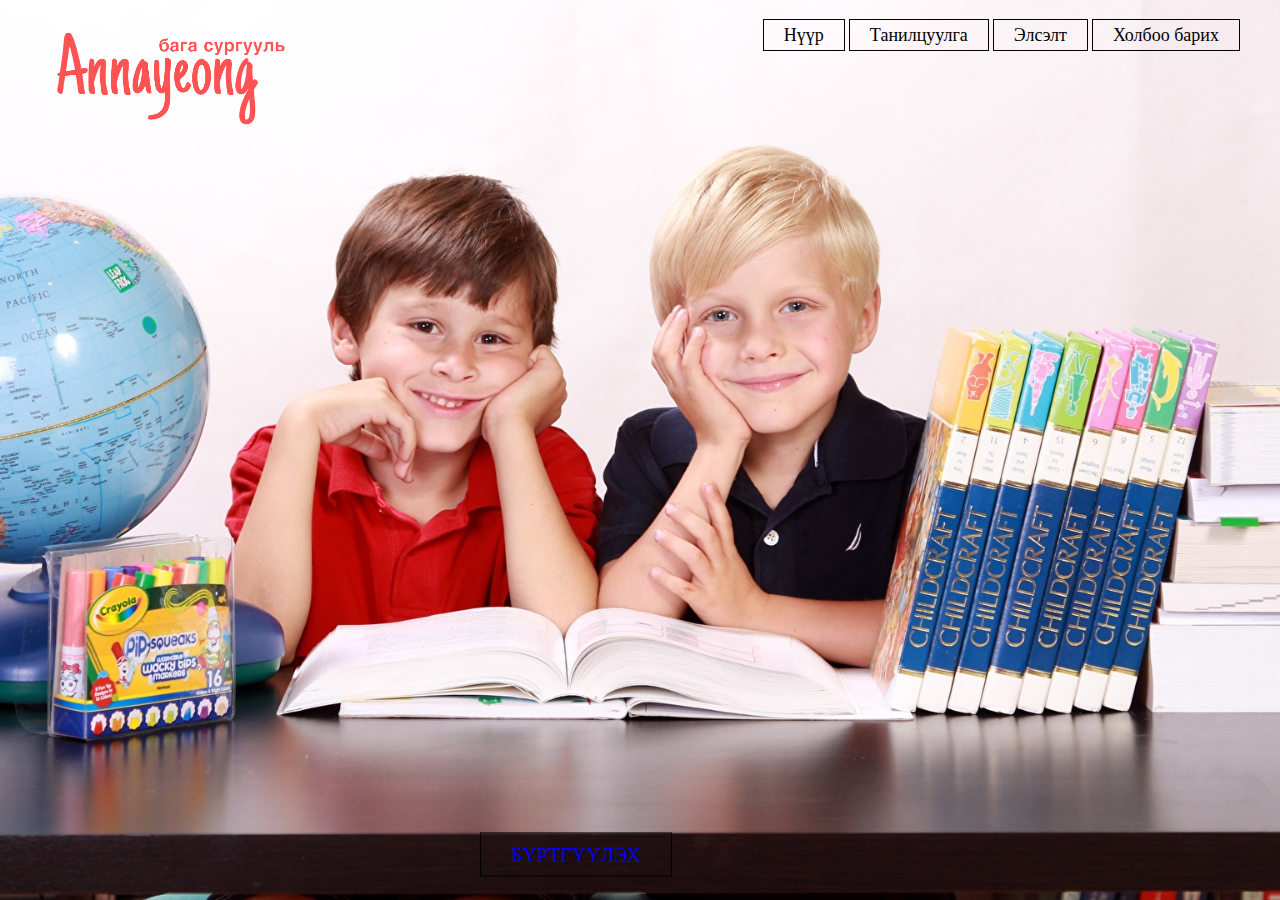
<file: index.html>
<!DOCTYPE html>
<html>
<head>
	<meta charset="utf-8">
	<title>ТАВТАЙ МОРИЛ</title>
	<link href="style.css" rel="stylesheet" type="text/css">
</head>
<body>
  <header>
    </div>
    <div class="main"> 
      <div class="logo">
        <img src="logo.png">
      <ul>
        <li><a href="index.html">Нүүр</a></li>
        <li><a href="about.html">Танилцуулга</a></li>
        <li><a href="pay.html">Элсэлт</a></li>
        <li><a href="contact.html">Холбоо барих</a></li>
      </ul>
    </div>
    <div class="button">
      <a href="#" class="btn">БҮРТГҮҮЛЭХ</a>
    </div>
  </header>
</body>
</html>
</file>
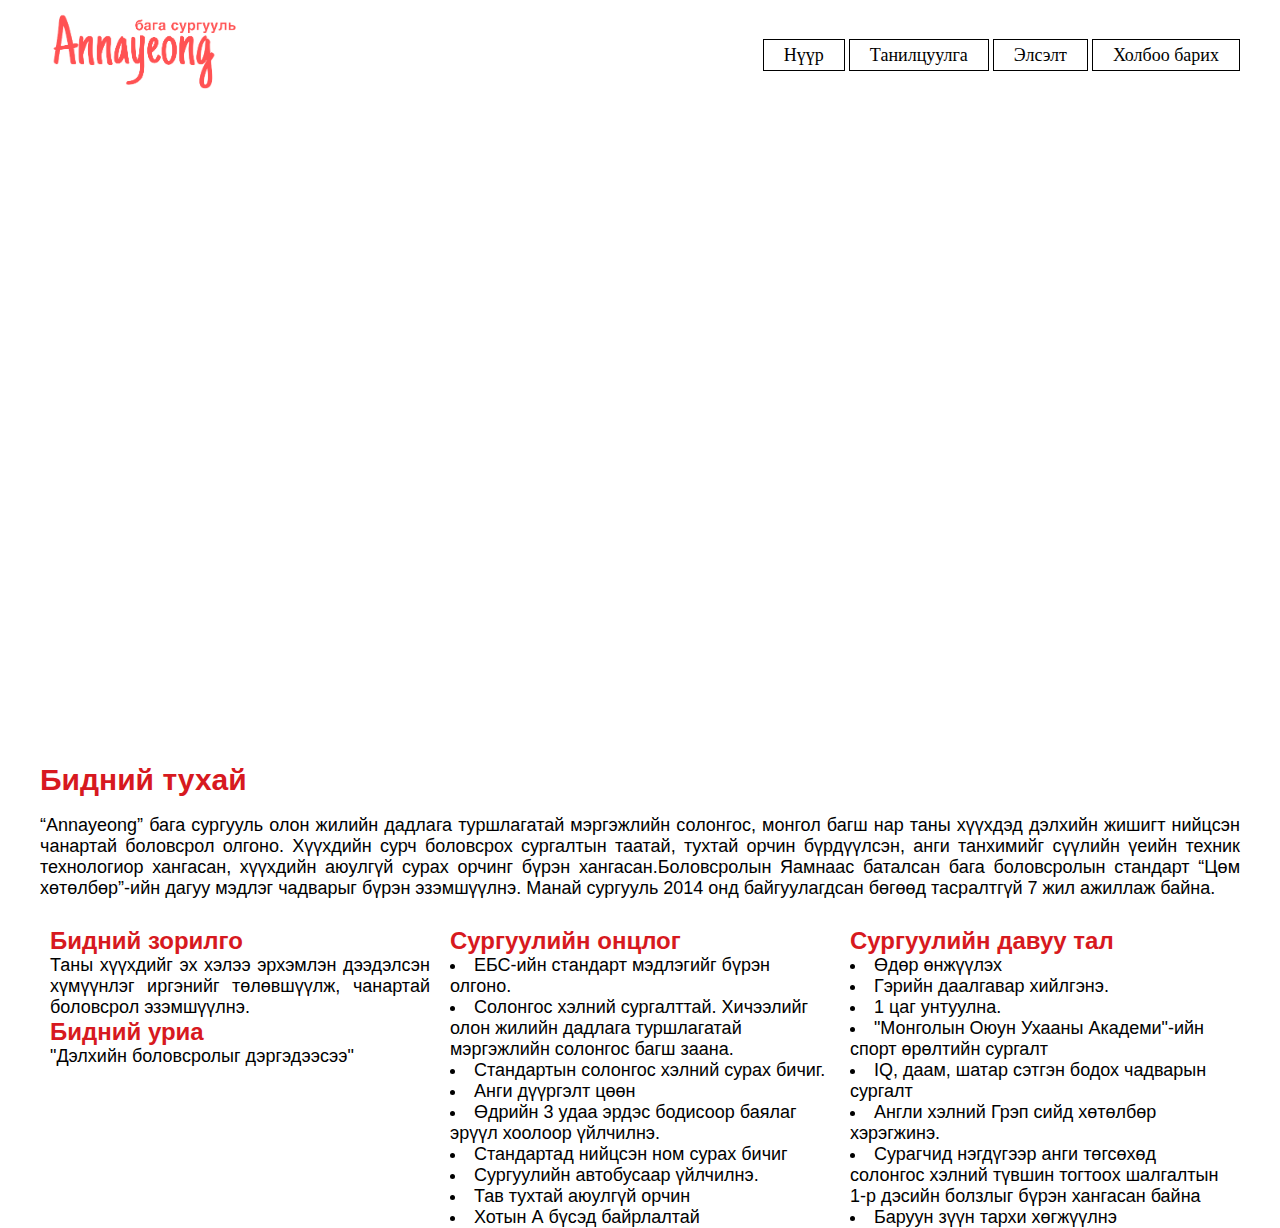
<file: about.html>
<html>
<head>
	<meta charset="utf-8">
	<title>ТАВТАЙ МОРИЛ</title>
	<meta name="viewport" content="width=device-width, initial-scale=1">
	<link rel="stylesheet" type="text/css" href="nuurstyle.css">
</head>
<body>
	<header>
		<div class="main">
			<div class="logo">
        	<img src="logo.png">
			<ul>
        		<li><a href="index.html">Нүүр</a></li>
        		<li><a href="about.html">Танилцуулга</a></li>
        		<li><a href="pay.html">Элсэлт</a></li>
        		<li><a href="contact.html">Холбоо барих</a></li>
      		</ul>
      	</div>
      	<div class="iframe-container">
	<iframe width="1200" height="600" src="https://www.youtube.com/embed/_4mLGpiUDC4" title="YouTube video player" frameborder="0" allow="accelerometer; autoplay; clipboard-write; encrypted-media; gyroscope; picture-in-picture" allowfullscreen></iframe>
&nbsp;&nbsp;&nbsp;&nbsp;&nbsp;&nbsp;&nbsp;&nbsp;&nbsp;&nbsp;&nbsp;&nbsp;&nbsp;&nbsp;&nbsp;&nbsp;&nbsp;&nbsp;&nbsp;&nbsp;&nbsp;&nbsp;&nbsp;&nbsp;&nbsp;&nbsp;&nbsp;&nbsp;&nbsp;&nbsp;&nbsp;&nbsp;&nbsp;&nbsp;&nbsp;&nbsp;
<section id="1"> 
	<h1>Бидний тухай</h1>
&nbsp;&nbsp;&nbsp;&nbsp;&nbsp;&nbsp;&nbsp;&nbsp;&nbsp;&nbsp;&nbsp;&nbsp;&nbsp;&nbsp;&nbsp;
	<p>“Annayeong” бага сургууль олон жилийн дадлага туршлагатай мэргэжлийн солонгос, монгол багш нар таны хүүхдэд дэлхийн жишигт нийцсэн чанартай боловсрол олгоно. Хүүхдийн сурч боловсрох сургалтын таатай, тухтай орчин бүрдүүлсэн, анги танхимийг сүүлийн үеийн техник технологиор хангасан, хүүхдийн аюулгүй сурах орчинг бүрэн хангасан.Боловсролын Яамнаас баталсан бага боловсролын стандарт “Цөм хөтөлбөр”-ийн дагуу мэдлэг чадварыг бүрэн эзэмшүүлнэ. Манай сургууль 2014 онд байгуулагдсан бөгөөд тасралтгүй 7 жил ажиллаж байна.</p>
	&nbsp;&nbsp;&nbsp;&nbsp;&nbsp;&nbsp;&nbsp;&nbsp;&nbsp;&nbsp;&nbsp;&nbsp;&nbsp;&nbsp;&nbsp;
<style type="text/css">
		* {
  box-sizing: border-box;
}
/* Create three equal columns that floats next to each other */
.column {
  float: left;
  width: 33.33%;
  padding: 10px;
  height: 300px; /* Should be removed. Only for demonstration */
}

/* Clear floats after the columns */
.row:after {
  content: "";
  display: table;
  clear: both;
}
h2{
  color: #d71920;
  font-family: arial;
}
li{
  font-family: arial;
  font-size: 18px;
}
p{
  font-size: 18px;
  font-family: arial;
}
</style>
</head>
<body>
<div class="row">
  <div class="column" style="background-color:#ffffff;">
    <h2>Бидний зорилго</h2>
    <p>Таны хүүхдийг эх хэлээ эрхэмлэн дээдэлсэн хүмүүнлэг иргэнийг төлөвшүүлж, чанартай боловсрол эзэмшүүлнэ.</p>
    <h2>Бидний уриа</h2>
    <p>&quot;Дэлхийн боловсролыг дэргэдээсээ&quot;</p>
  </div>
  <div class="column" style="background-color:#ffffff;">
    <h2>Сургуулийн онцлог</h2>
    <p>
        <li>ЕБС-ийн стандарт мэдлэгийг бүрэн олгоно.</li>
        <li>Солонгос хэлний сургалттай. Хичээлийг олон жилийн дадлага туршлагатай  мэргэжлийн солонгос багш заана.</li>
        <li>Стандартын солонгос хэлний сурах бичиг.</li>
        <li>Анги дүүргэлт цөөн</li>
        <li>Өдрийн 3 удаа эрдэс бодисоор баялаг эрүүл хоолоор үйлчилнэ.</li>
        <li>Стандартад нийцсэн ном сурах бичиг</li>
        <li>Сургуулийн автобусаар үйлчилнэ.</li>
        <li>Тав тухтай аюулгүй орчин</li>
        <li>Хотын А бүсэд байрлалтай</li>
    </p>
  </div>
  <div class="column" style="background-color:#ffffff;">
    <h2>Сургуулийн давуу тал</h2>
    <p>
        <li>Өдөр өнжүүлэх</li>
          <li>Гэрийн даалгавар хийлгэнэ.</li>
          <li>1 цаг унтуулна.</li>
        <li>&quot;Монголын Оюун Ухааны Академи&quot;-ийн спорт өрөлтийн сургалт</li>
        <li>IQ, даам, шатар сэтгэн бодох чадварын сургалт</li>
        <li>Англи хэлний Грэп сийд хөтөлбөр хэрэгжинэ.</li>
        <li>Сурагчид нэгдүгээр анги төгсөхөд солонгос хэлний түвшин тогтоох шалгалтын 1-р дэсийн болзлыг бүрэн хангасан байна</li>
        <li>Баруун зүүн тархи хөгжүүлнэ</li>
    </p>
  </div>
</div>
</section>
</file>
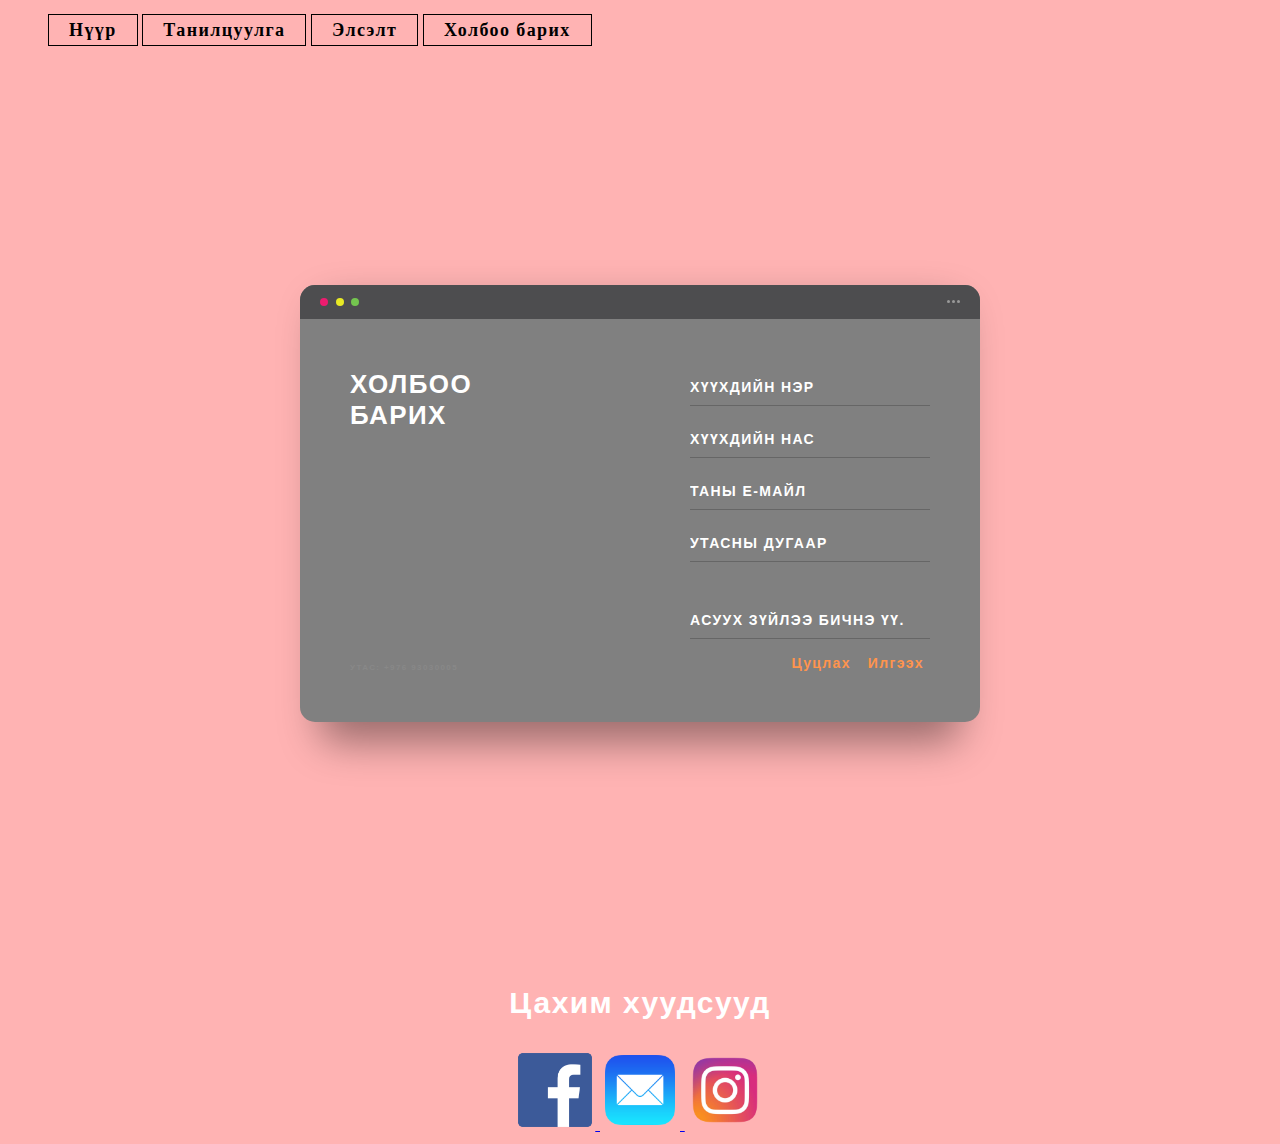
<file: contact.html>
<!DOCTYPE html>
<head>
  <meta charset="utf-8">
  <title>ТАВТАЙ МОРИЛ</title>
</head>
<body>
  <header>
    </div>
    <div class="main"> 
      <ul>
        <li><a href="index.html">Нүүр</a></li>
        <li><a href="about.html">Танилцуулга</a></li>
        <li><a href="pay.html">Элсэлт</a></li>
        <li><a href="contact.html">Холбоо барих</a></li>
      </ul>
      <style type="text/css">
        ul{
          display: inline-block;
          list-style-type: none;
        }
        ul li{
          display: inline-block;
        }
        ul li a{
          text-decoration: none;
          color: black;
          padding: 5px 20px;
          border: 1px solid black;
          font-size: 18px;
          font-family: Century Gothic;
        }
        ul li a:hover{
          background-color: #fff;
          color: 000;
          transition: 0.6s ease;
        }
      </style>
    </div>
  </header>
</body>
<style type="text/css">
  *, *:before, *:after {
  box-sizing: border-box;
  -webkit-font-smoothing: antialiased;
  -moz-osx-font-smoothing: grayscale;
}
body {
  background: #ffb3b3;
  font-size: 12px;
}

body, button, input {
  font-family: 'Montserrat', sans-serif;
  font-weight: 700;
  letter-spacing: 1.4px;
}

.background {
  display: flex;
  min-height: 100vh;
}

.container {
  flex: 0 1 700px;
  margin: auto;
  padding: 10px;
}

.screen {
  position: relative;
  background: #808080;
  border-radius: 15px;
}

.screen:after {
  content: '';
  display: block;
  position: absolute;
  top: 0;
  left: 20px;
  right: 20px;
  bottom: 0;
  border-radius: 15px;
  box-shadow: 0 20px 40px rgba(0, 0, 0, .4);
  z-index: -1;
}

.screen-header {
  display: flex;
  align-items: center;
  padding: 10px 20px;
  background: #4d4d4f;
  border-top-left-radius: 15px;
  border-top-right-radius: 15px;
}

.screen-header-left {
  margin-right: auto;
}

.screen-header-button {
  display: inline-block;
  width: 8px;
  height: 8px;
  margin-right: 3px;
  border-radius: 8px;
  background: white;
}

.screen-header-button.close {
  background: #ed1c6f;
}

.screen-header-button.maximize {
  background: #e8e925;
}

.screen-header-button.minimize {
  background: #74c54f;
}

.screen-header-right {
  display: flex;
}

.screen-header-ellipsis {
  width: 3px;
  height: 3px;
  margin-left: 2px;
  border-radius: 8px;
  background: #999;
}

.screen-body {
  display: flex;
}

.screen-body-item {
  flex: 1;
  padding: 50px;
}

.screen-body-item.left {
  display: flex;
  flex-direction: column;
}

.app-title {
  display: flex;
  flex-direction: column;
  position: relative;
  color: #fff;
  font-size: 26px;
}
.app-contact {
  margin-top: auto;
  font-size: 8px;
  color: #888;
}

.app-form-group {
  margin-bottom: 15px;
}

.app-form-group.message {
  margin-top: 40px;
}

.app-form-group.buttons {
  margin-bottom: 0;
  text-align: right;
}

.app-form-control {
  width: 100%;
  padding: 10px 0;
  background: none;
  border: none;
  border-bottom: 1px solid #666;
  color: #ddd;
  font-size: 14px;
  text-transform: uppercase;
  outline: none;
  transition: border-color .2s;
}

.app-form-control::placeholder {
  color: #fff;
}

.app-form-control:focus {
  border-bottom-color: #fff;
}

.app-form-button {
  background: none;
  border: none;
  color: #ff944d;
  font-size: 14px;
  cursor: pointer;
  outline: none;
}

.app-form-button:hover {
  color: #b9134f;
}

.dribbble {
  width: 20px;
  height: 20px;
  margin: 0 5px;
}

@media screen and (max-width: 520px) {
  .screen-body {
    flex-direction: column;
  }

  .screen-body-item.left {
    margin-bottom: 30px;
  }

  .app-title {
    flex-direction: row;
  }

  .app-title span {
    margin-right: 12px;
  }

  .app-title:after {
    display: none;
  }
}

@media screen and (max-width: 600px) {
  .screen-body {
    padding: 40px;
  }

  .screen-body-item {
    padding: 0;
  }
}

</style>
<div class="background">
  <div class="container">
    <div class="screen">
      <div class="screen-header">
        <div class="screen-header-left">
          <div class="screen-header-button close"></div>
          <div class="screen-header-button maximize"></div>
          <div class="screen-header-button minimize"></div>
        </div>
        <div class="screen-header-right">
          <div class="screen-header-ellipsis"></div>
          <div class="screen-header-ellipsis"></div>
          <div class="screen-header-ellipsis"></div>
        </div>
      </div>
      <div class="screen-body">
        <div class="screen-body-item left">
          <div class="app-title">
            <span>ХОЛБОО</span>
            <span>БАРИХ</span>
          </div>
          <div class="app-contact">УТАС: +976 93030005</div>
        </div>
        <div class="screen-body-item">
          <div class="app-form">
            <div class="app-form-group">
              <input class="app-form-control" placeholder="Хүүхдийн нэр">
            </div>
            <div class="app-form-group">
              <input class="app-form-control" placeholder="Хүүхдийн нас">
            </div>
            <div class="app-form-group">
              <input class="app-form-control" placeholder="Таны е-майл">
            </div>
            <div class="app-form-group">
              <input class="app-form-control" placeholder="Утасны дугаар">
            </div>
            <div class="app-form-group message">
              <input class="app-form-control" placeholder="Асуух зүйлээ бичнэ үү.">
            </div>
            <div class="app-form-group buttons">
              <button class="app-form-button">Цуцлах</button>
              <button class="app-form-button">Илгээх</button>
            </div>
          </div>
        </div>
      </div>
    </div>
  </div>
</div>
<footer>
  <p>Цахим хуудсууд</p>
  <a href="https://www.facebook.com/oyu.monkhjargal">
      <img src="facebook.png" width="80" height="80">
    </a>


    <a href="mailto:oyu9912@gmail.com">
      <img src="email.png" width="80" height="80">
    </a>

    <a href="https://www.instagram.com/oyunimm/"> 
    <img src="insta.png" width="80" height="80">
    </a>
</footer>
<style type="text/css">
  footer{
  text-align: center;
  padding: 3px;
  background-color: #ffb3b3;
  color: white;
}
p{
  font-size: 30px;
  font-family: arial;
}
</style>
</file>
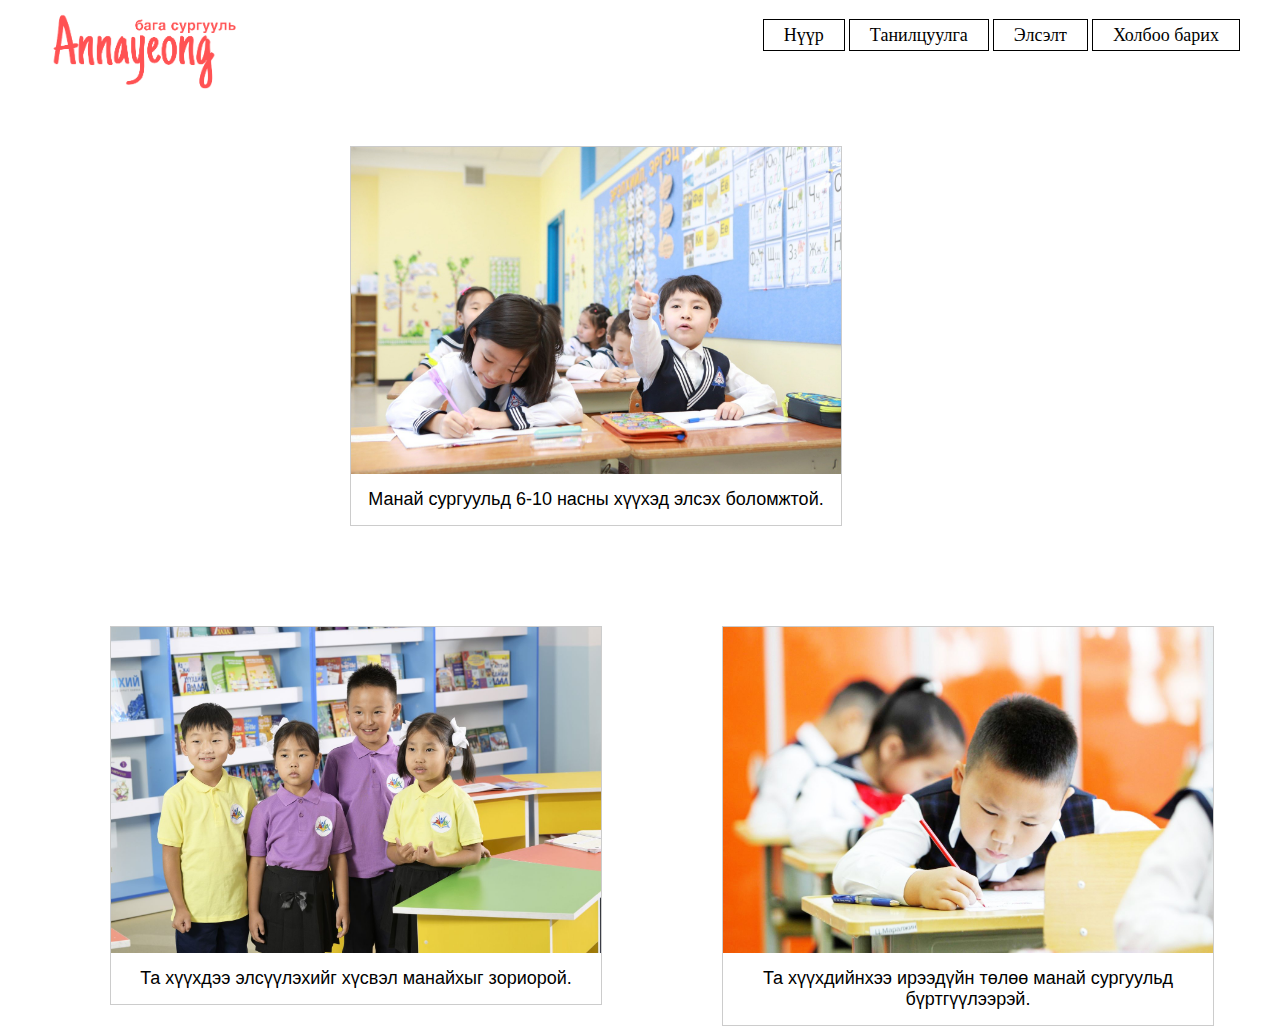
<file: pay.html>
<html>
<head>
	<meta charset="utf-8">
	<title>ТАВТАЙ МОРИЛ</title>
	<link href="paystyle.css" rel="stylesheet" type="text/css">
</head>
<body>
  <header>
    </div>
    <div class="main"> 
      <div class="logo">
      <img src="logo.png">
    </div>
      <ul>
        <li><a href="index.html">Нүүр</a></li>
        <li><a href="about.html">Танилцуулга</a></li>
        <li><a href="pay.html">Элсэлт</a></li>
        <li><a href="contact.html">Холбоо барих</a></li>
      </ul>
    </div>
<style>
div.gallery {
  border: 1px solid #ccc;
}

div.gallery:hover {
  border: 1px solid #777;
}

div.gallery img {
  width: 100%;
  height: auto;
}

div.desc {
  padding: 15px;
  text-align: center;
}

* {
  box-sizing: border-box;
}

.responsive {
  padding: 0 10px;
  float: left;
  width: 40%;
  margin-top: 100px;
  margin-left: 100px;
  
}

@media only screen and (max-width: 700px) {
  .responsive {
    width: 49.99999%;
    margin: 6px 0;
  }
}

@media only screen and (max-width: 500px) {
  .responsive {
    width: 100%;
  }
}

.clearfix:after {
  content: "";
  display: table;
  clear: both;
}
</style>
</head>
<body>
<div class="responsive">
  <div class="gallery">
    <a target="_blank">
      <img src="elselt.jpg" alt="Cinque Terre" width="600" height="400">
    </a>
    <div class="desc">Манай сургуульд 6-10 насны хүүхэд элсэх боломжтой.</div>
  </div>
</div>


<div class="responsive">
  <div class="gallery">
    <a target="_blank">
      <img src="huuhed.jpg" alt="Forest" width="600" height="400">
    </a>
    <div class="desc">Та хүүхдээ элсүүлэхийг хүсвэл манайхыг зориорой.</div>
  </div>
</div>
<div class="responsive">
  <div class="gallery">
    <a target="_blank" href="img_mountains.jpg">
      <img src="huuhed1.jpg" alt="Mountains" width="600" height="400">
    </a>
    <div class="desc">Та хүүхдийнхээ ирээдүйн төлөө манай сургуульд бүртгүүлээрэй.</div>
  </div>
</div>
</file>
<file: style.css>
*{
	margin: 0;
	padding: 0;
}
header{
	background-image: url(school.jpg);
	height: 100vh;
	background-size: cover;
	background-position: center;
}
ul{
	list-style-type: none;
	float: right;
	margin-top: 25px;
	margin-left: 25px;
}
ul li{
	display: inline-block;
}
ul li a{
	text-decoration: none;
	color: black;
	padding: 5px 20px;
	border: 1px solid black;
	font-size: 18px;
	font-family: Century Gothic;
}
ul li a:hover{
	background-color: #ff8080;
	color: 000;
	transition: 0.6s ease;
}
.logo img{
	float: left;
	width: 250px;
	height: auto;
	margin-top: -55px;
}
.main{
	max-width: 1200px;
	margin: auto;
}
.button{
	position: absolute;
	top: 95%;
	left: 45%;
	transform: translate(-50%, -50%)
}
.btn{
	border: 1px solid black;
	padding: 10px 30px;
	text-decoration: none;
	font-size: 20px;
}
.btn:hover
{
	background-color: #ff8080;
	color: #000;
}
@media handheld and (max-width: 480px);
screen and (max-device-width:480px);
screen and (max-width:480px){
	div{
		column-count: 1;
	}
}
</file>
<file: nuurstyle.css>
*{
	margin: 0;
	padding: 0;
}
ul{
	list-style-type: none;
	float: right;
	margin-top: 45px;
	margin-left: 25px;
}
ul li{
	display: inline-block;
}
ul li a{
	text-decoration: none;
	color: black;
	padding: 5px 20px;
	border: 1px solid black;
	font-size: 18px;
	font-family: Century Gothic;
}
ul li a:hover{
	background-color: #ff8080;
	color: 000;
	transition: 0.6s ease;
}
.main{
	max-width: 1200px;
	margin: auto;
}
.logo img{
	float: left;
	width: 200px;
	height: auto;
	margin-top: -55px;
}
h1{
	color: #d71920;
	width: 1200px;
	font-size: 30px;
	font-family: arial;
}
p{
	font-size: 18px;
	font-family: arial;
	text-align: justify;
</file>
<file: paystyle.css>
*{
	margin: 0;
	padding: 0;
}
ul{
	list-style-type: none;
	float: right;
	margin-top: 25px;
	margin-left: 25px;
}
ul li{
	display: inline-block;
}
ul li a{
	text-decoration: none;
	color: black;
	padding: 5px 20px;
	border: 1px solid black;
	font-size: 18px;
	font-family: Century Gothic;
}
ul li a:hover{
	background-color: #ff8080;
	color: 000;
	transition: 0.6s ease;
}
.logo img{
	float: left;
	width: 200px;
	height: auto;
	margin-top: -55px;
}
.main{
	max-width: 1200px;
	margin: auto;
}
.desc{
	font-size: 18px;
	font-family: arial;
}
</file>
